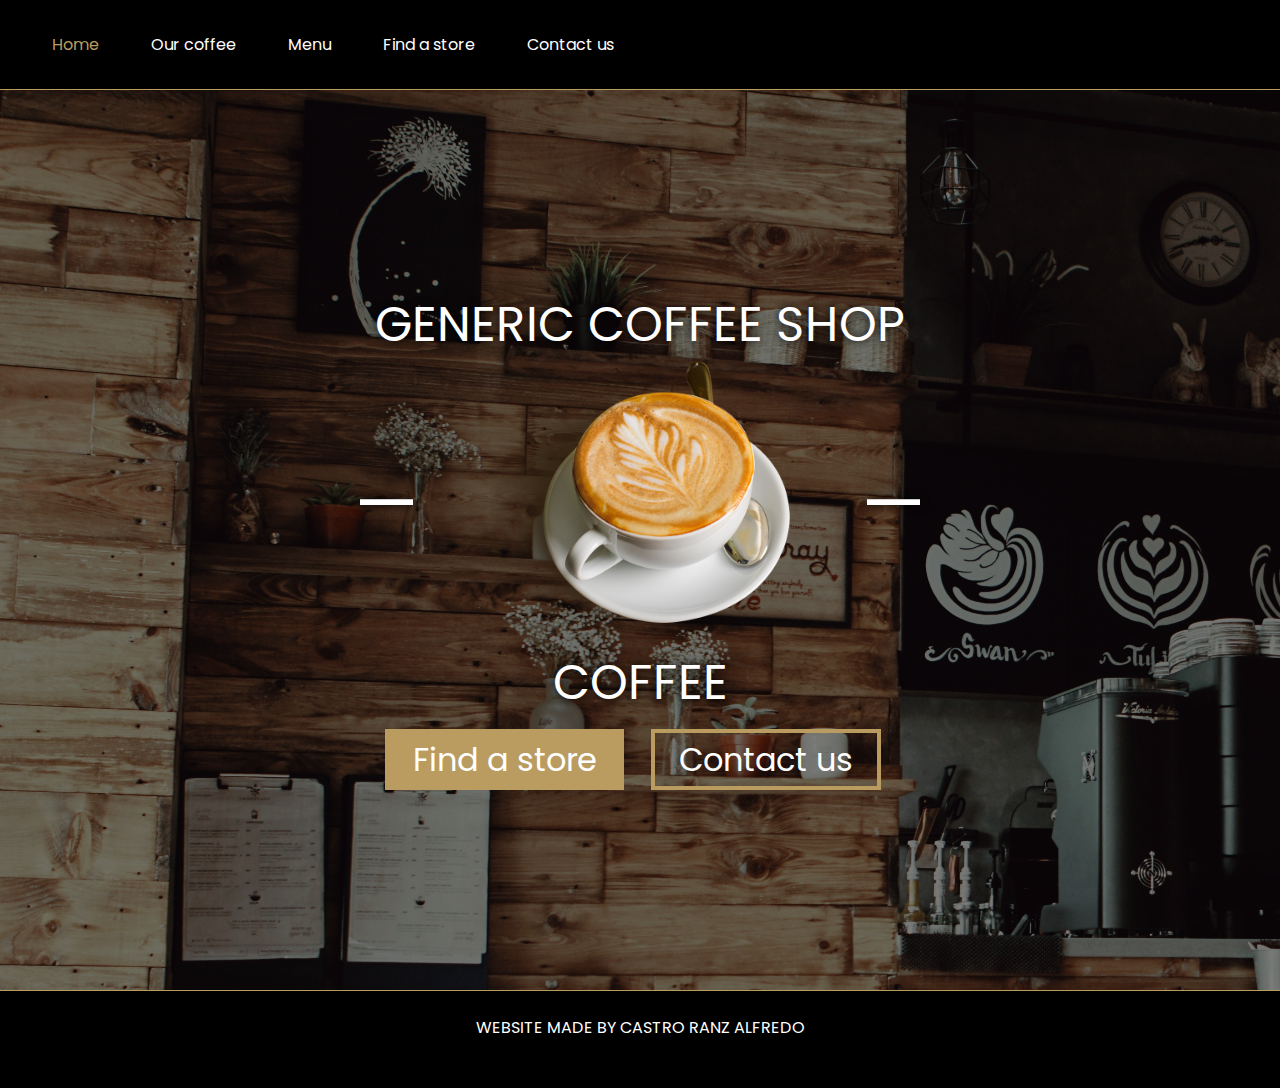
<file: index.html>
<!DOCTYPE html>
<html lang="en">
<head>
    <meta charset="UTF-8">
    <meta http-equiv="X-UA-Compatible" content="IE=edge">
    <meta name="viewport" content="width=device-width, initial-scale=1.0">
    <title>Generic Coffee Shop - Home</title>
    <link rel="stylesheet" href="https://use.fontawesome.com/releases/v5.15.3/css/all.css" integrity="sha384-SZXxX4whJ79/gErwcOYf+zWLeJdY/qpuqC4cAa9rOGUstPomtqpuNWT9wdPEn2fk" crossorigin="anonymous">
    
    <link rel="preconnect" href="https://fonts.googleapis.com">
    <link rel="preconnect" href="https://fonts.gstatic.com" crossorigin>
    <link href="https://fonts.googleapis.com/css2?family=PT+Serif&family=Poppins&display=swap" rel="stylesheet"> 
    <link href="https://fonts.googleapis.com/css2?family=Playfair+Display&display=swap" rel="stylesheet"> 
    
    <link rel="icon" type="image/x-icon" href="favicon.ico">
    <link rel="stylesheet" href="css/styles.css">
</head>
<body>
    <header id="header">
        <nav>
            <ul>
                <li><a href="index.html" class="active"><i class="fas fa-home"></i>&nbsp;Home</a></li>
                <li><a href="pages/our_coffee.html"><i class="fas fa-mug-hot"></i>&nbsp;Our coffee</a></li>
                <li><a href="pages/menu.html"><i class="fas fa-tags"></i>&nbsp;Menu</a></li>
                <li><a href="pages/find_a_store.html"><i class="fas fa-map-marker-alt"></i>&nbsp;Find a store</a></li>
                <li><a href="pages/contact_us.html"><i class="fas fa-phone"></i>&nbsp;Contact us</a></li>
            </ul>
        </nav>
    </header>
    <main id="welcome">
        <h1>GENERIC COFFEE SHOP</h1>
        <div class="coffee-icon">
            &mdash;<img src="img/cafecb6da8e7a3e77272b81127384dbfda4d.png" width="300" alt="">&mdash;
        </div>
        <p>COFFEE</p>
        <div>
            <a href="pages/find_a_store.html" class="button">Find a store</a>
            <a href="pages/contact_us.html" class="button button--secondary">Contact us</a>
        </div>
    </main>
    <footer id="footer">
        <p class="copyright">WEBSITE MADE BY CASTRO RANZ ALFREDO</p>
        <div class="footer-contact">
            <a href=""><i class="fas fa-envelope-square"></i></a>
            <a href=""><i class="fas fa-phone-square-alt"></i></a>
            <a href=""><i class="fab fa-facebook-square"></i></a>
            <a href=""><i class="fab fa-instagram-square"></i></a>
            <a href=""><i class="fab fa-twitter-square"></i></a>
        </div>
    </footer>
</body>
</html>
</file>
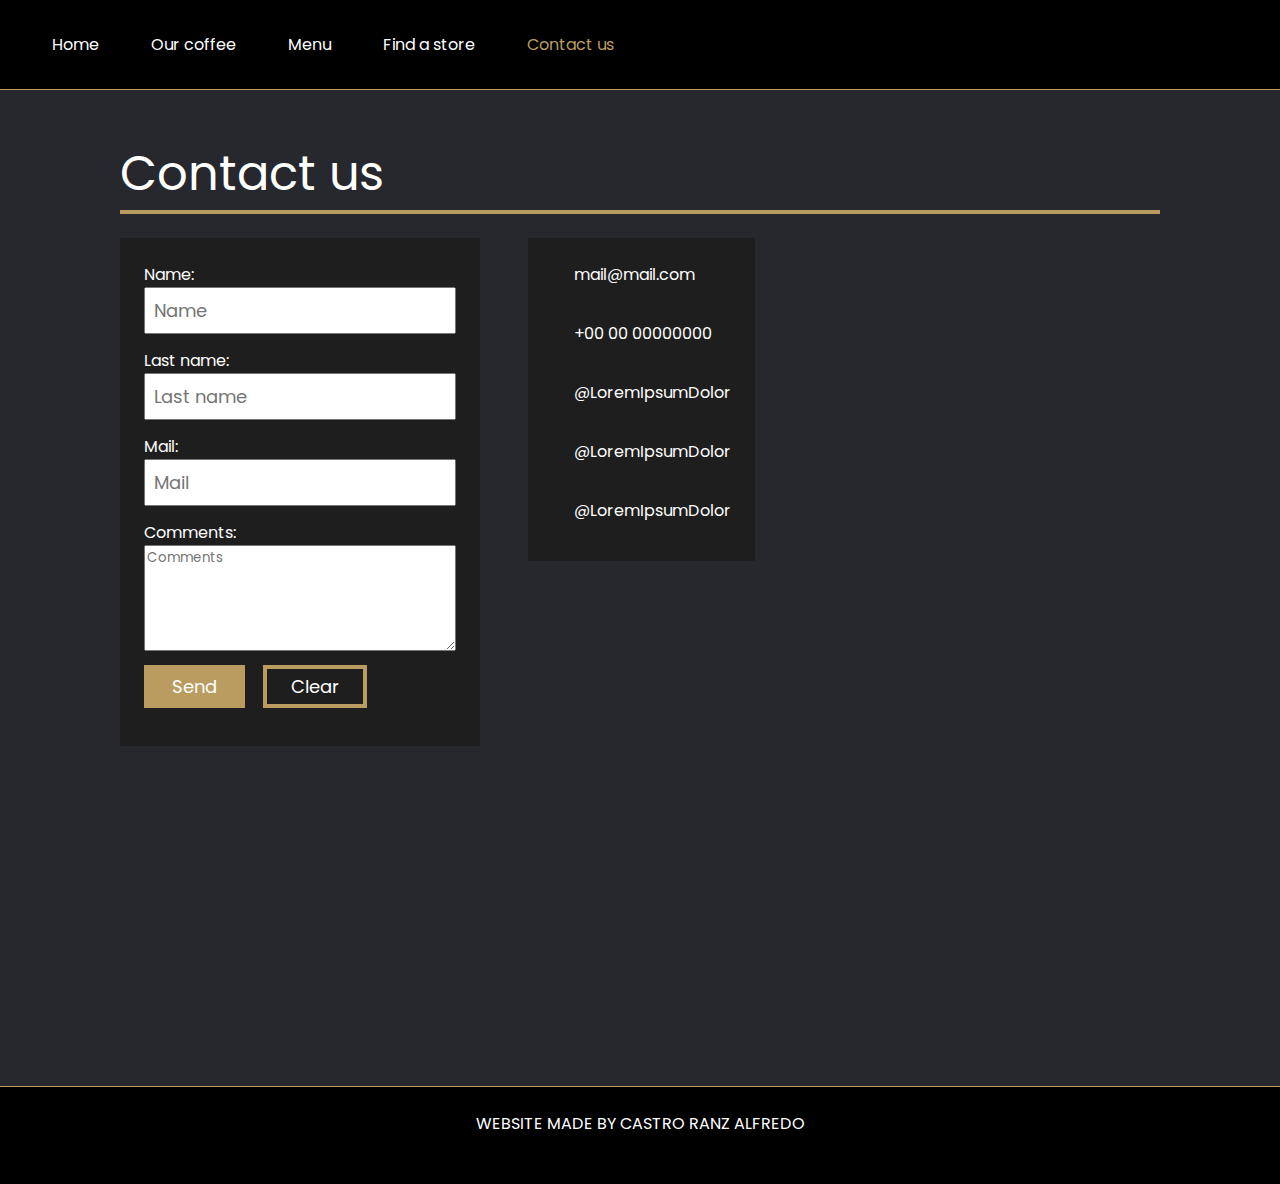
<file: pages/contact_us.html>
<!DOCTYPE html>
<html lang="en">
<head>
    <meta charset="UTF-8">
    <meta http-equiv="X-UA-Compatible" content="IE=edge">
    <meta name="viewport" content="width=device-width, initial-scale=1.0">
    <title>Generic Coffee Shop - Contact us</title>
    <link rel="stylesheet" href="https://use.fontawesome.com/releases/v5.15.3/css/all.css" integrity="sha384-SZXxX4whJ79/gErwcOYf+zWLeJdY/qpuqC4cAa9rOGUstPomtqpuNWT9wdPEn2fk" crossorigin="anonymous">
    
    <link rel="preconnect" href="https://fonts.googleapis.com">
    <link rel="preconnect" href="https://fonts.gstatic.com" crossorigin>
    <link href="https://fonts.googleapis.com/css2?family=PT+Serif&family=Poppins&display=swap" rel="stylesheet"> 
    <link href="https://fonts.googleapis.com/css2?family=Playfair+Display&display=swap" rel="stylesheet"> 

    <link rel="icon" type="image/x-icon" href="favicon.ico">
    <link rel="stylesheet" href="../css/styles.css">
</head>
<body>
    <header id="header">
        <nav>
            <ul>
                <li><a href="../index.html"><i class="fas fa-home"></i>&nbsp;Home</a></li>
                <li><a href="our_coffee.html"><i class="fas fa-mug-hot"></i>&nbsp;Our coffee</a></li>
                <li><a href="menu.html"><i class="fas fa-tags"></i>&nbsp;Menu</a></li>
                <li><a href="find_a_store.html"><i class="fas fa-map-marker-alt"></i>&nbsp;Find a store</a></li>
                <li><a href="contact_us.html" class="active"><i class="fas fa-phone"></i>&nbsp;Contact us</a></li>
            </ul>
        </nav>
    </header>
    <main id="contact-us">
        <h1 class="title">Contact us</h1>
        <div class="contact-boxes">
            <form class="gray-box contact-form">
                <label for="name">Name:</label>
                <input id="name" class="text-input" type="input" placeholder="Name">

                <label for="lastName">Last name:</label>
                <input id="lastName" class="text-input" type="input" placeholder="Last name">

                <label for="mail">Mail:</label>
                <input id="mail" class="text-input" type="input" placeholder="Mail">
                
                <label for="comments">Comments:</label>
                <textarea id="comments" rows="5" placeholder="Comments"></textarea>

                <div>
                    <input class="button button--small" type="submit" value="Send">
                    <input class="button button--secondary button--small" type="reset" value="Clear">
                </div>
            </form>

            <div class="gray-box contact-data">
                <a href=""><i class="fas fa-envelope-square"></i>&nbsp;mail@mail.com</a>
                <a href=""><i class="fas fa-phone-square-alt"></i>&nbsp;+00 00 00000000</a>
                <a href=""><i class="fab fa-facebook-square"></i>&nbsp;@LoremIpsumDolor</a>
                <a href=""><i class="fab fa-instagram-square"></i>&nbsp;@LoremIpsumDolor</a>
                <a href=""><i class="fab fa-twitter-square"></i>&nbsp;@LoremIpsumDolor</a>
            </div>
        </div>
    </main>
    <footer id="footer">
        <p class="copyright">WEBSITE MADE BY CASTRO RANZ ALFREDO</p>
        <div class="footer-contact">
            <a href=""><i class="fas fa-envelope-square"></i></a>
            <a href=""><i class="fas fa-phone-square-alt"></i></a>
            <a href=""><i class="fab fa-facebook-square"></i></a>
            <a href=""><i class="fab fa-instagram-square"></i></a>
            <a href=""><i class="fab fa-twitter-square"></i></a>
        </div>
    </footer>
</body>
</html>
</file>
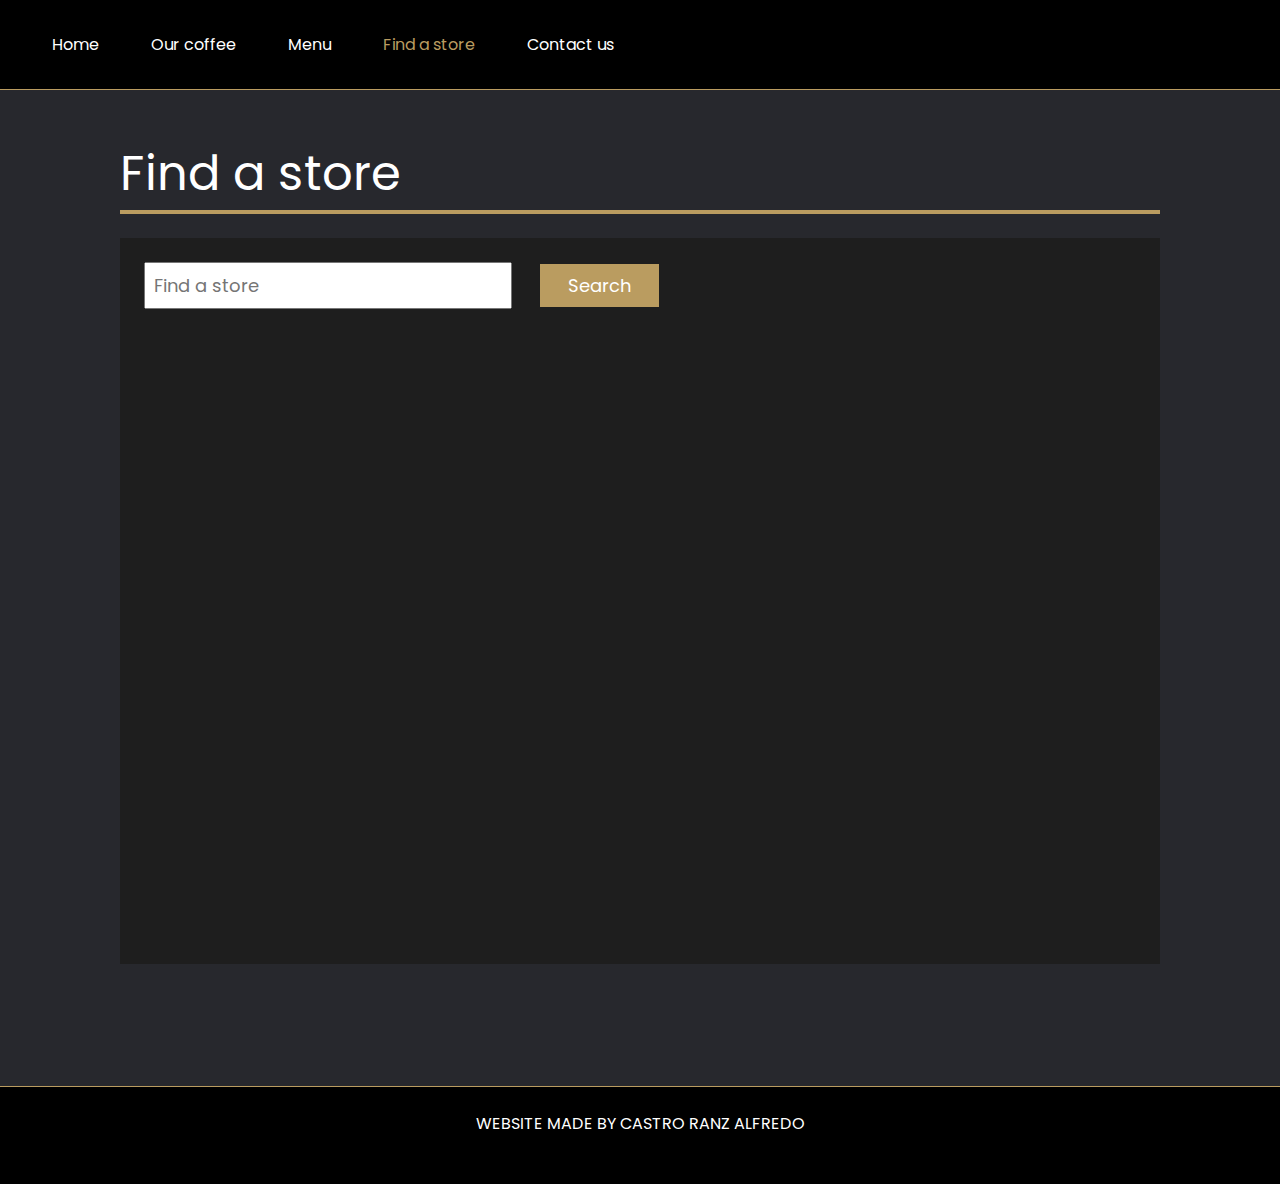
<file: pages/find_a_store.html>
<!DOCTYPE html>
<html lang="en">
<head>
    <meta charset="UTF-8">
    <meta http-equiv="X-UA-Compatible" content="IE=edge">
    <meta name="viewport" content="width=device-width, initial-scale=1.0">
    <title>Generic Coffee Shop - Find a store</title>
    <link rel="stylesheet" href="https://use.fontawesome.com/releases/v5.15.3/css/all.css" integrity="sha384-SZXxX4whJ79/gErwcOYf+zWLeJdY/qpuqC4cAa9rOGUstPomtqpuNWT9wdPEn2fk" crossorigin="anonymous">
    
    <link rel="preconnect" href="https://fonts.googleapis.com">
    <link rel="preconnect" href="https://fonts.gstatic.com" crossorigin>
    <link href="https://fonts.googleapis.com/css2?family=PT+Serif&family=Poppins&display=swap" rel="stylesheet"> 
    <link href="https://fonts.googleapis.com/css2?family=Playfair+Display&display=swap" rel="stylesheet"> 

    <link rel="icon" type="image/x-icon" href="favicon.ico">
    <link rel="stylesheet" href="../css/styles.css">
</head>
<body>
    <header id="header">
        <nav>
            <ul>
                <li><a href="../index.html"><i class="fas fa-home"></i>&nbsp;Home</a></li>
                <li><a href="our_coffee.html"><i class="fas fa-mug-hot"></i>&nbsp;Our coffee</a></li>
                <li><a href="menu.html"><i class="fas fa-tags"></i>&nbsp;Menu</a></li>
                <li><a href="find_a_store.html" class="active"><i class="fas fa-map-marker-alt"></i>&nbsp;Find a store</a></li>
                <li><a href="contact_us.html"><i class="fas fa-phone"></i>&nbsp;Contact us</a></li>
            </ul>
        </nav>
    </header>
    <main id="find-a-store">
        <h1 class="title">Find a store</h1>
        <div class="gray-box">
            <div class="searchbar">
                <input class="search-input" type="text"  placeholder="Find a store">
                <input class="button button--small" type="submit" value="Search">
            </div>
            <iframe src="https://www.google.com/maps/embed?pb=!1m18!1m12!1m3!1d88547.85459033411!2d-58.42872251858673!3d-34.601578302595776!2m3!1f0!2f0!3f0!3m2!1i1024!2i768!4f13.1!3m3!1m2!1s0x95bcca3b4ef90cbd%3A0xa0b3812e88e88e87!2sBuenos%20Aires%2C%20CABA!5e0!3m2!1ses-419!2sar!4v1642903109221!5m2!1ses-419!2sar" width="800" height="600" style="border:0;" allowfullscreen="" loading="lazy"></iframe>
        </div>
    </main>
    <footer id="footer">
        <p class="copyright">WEBSITE MADE BY CASTRO RANZ ALFREDO</p>
        <div class="footer-contact">
            <a href=""><i class="fas fa-envelope-square"></i></a>
            <a href=""><i class="fas fa-phone-square-alt"></i></a>
            <a href=""><i class="fab fa-facebook-square"></i></a>
            <a href=""><i class="fab fa-instagram-square"></i></a>
            <a href=""><i class="fab fa-twitter-square"></i></a>
        </div>
    </footer>
</body>
</html>
</file>
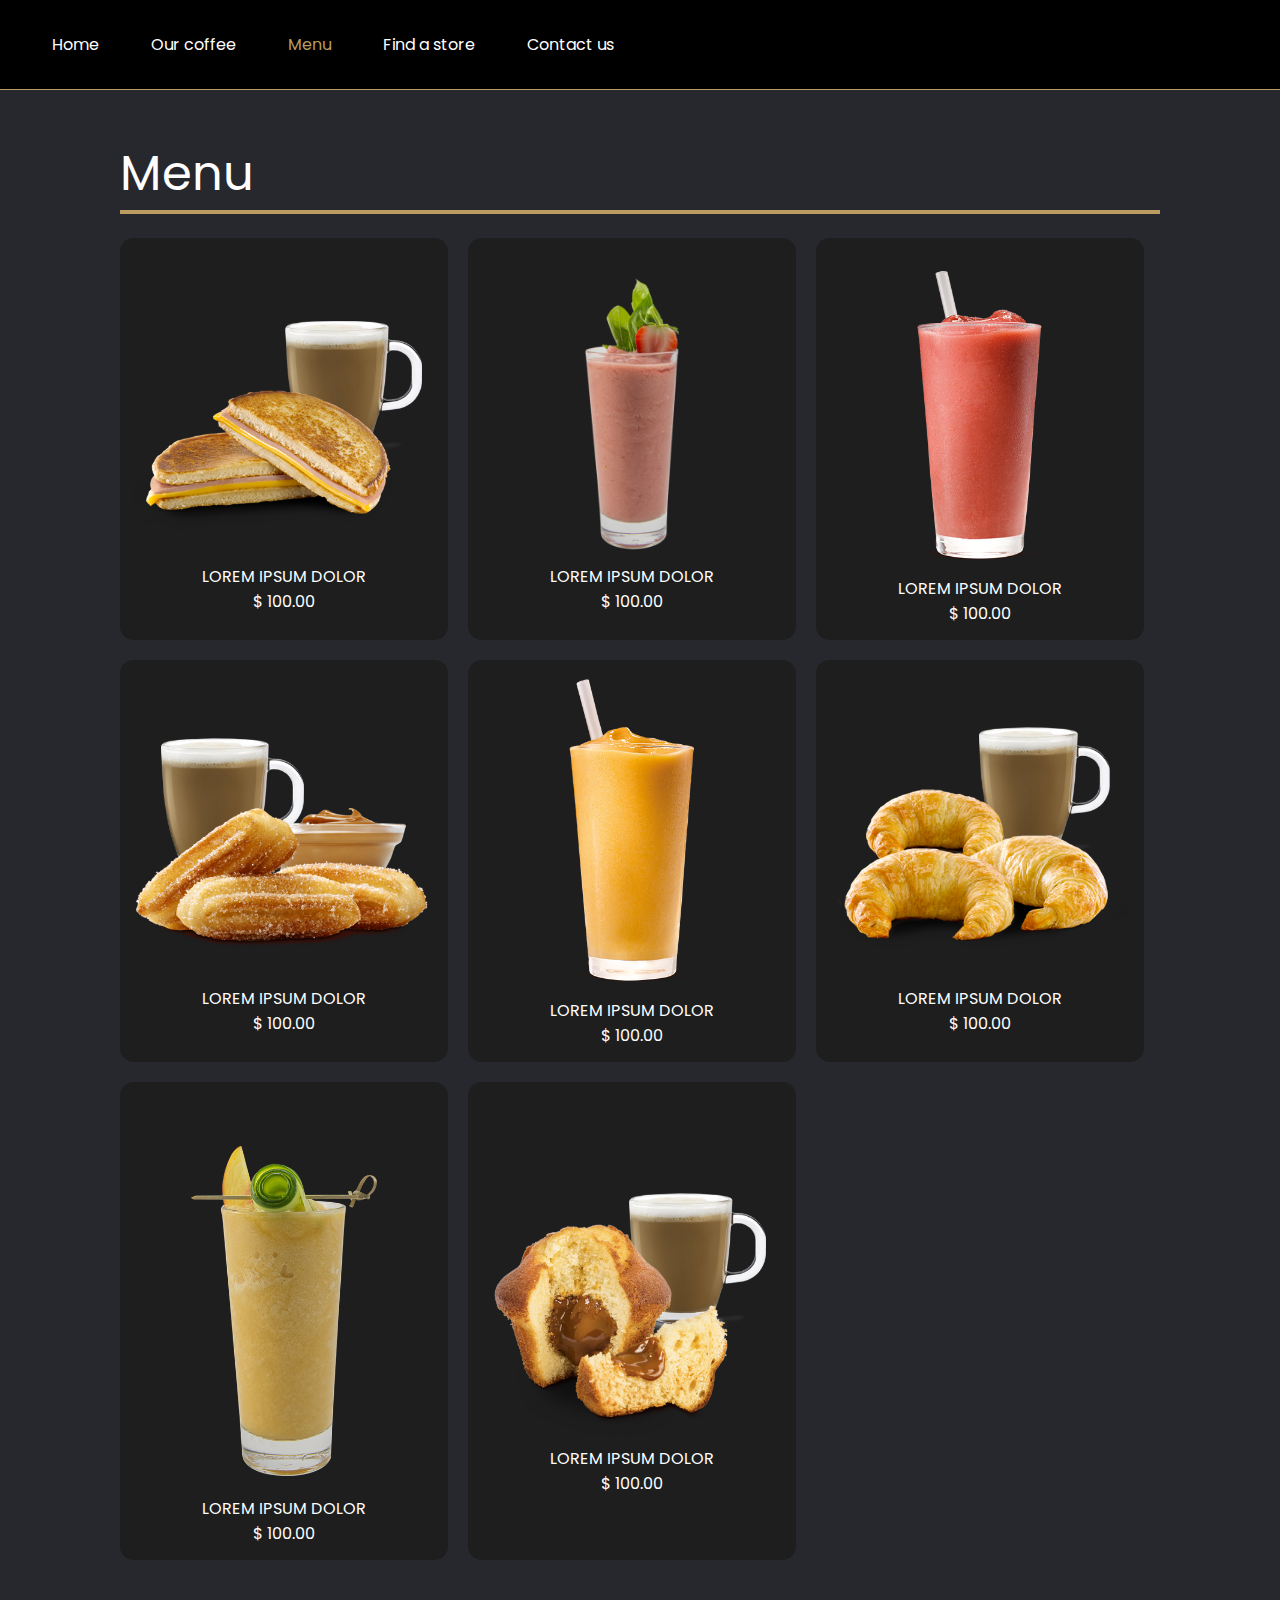
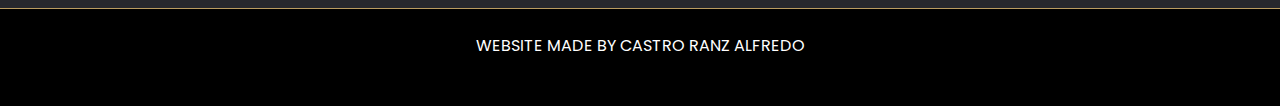
<file: pages/menu.html>
<!DOCTYPE html>
<html lang="en">
<head>
    <meta charset="UTF-8">
    <meta http-equiv="X-UA-Compatible" content="IE=edge">
    <meta name="viewport" content="width=device-width, initial-scale=1.0">
    <title>Generic Coffee Shop - Products</title>
    <link rel="stylesheet" href="https://use.fontawesome.com/releases/v5.15.3/css/all.css" integrity="sha384-SZXxX4whJ79/gErwcOYf+zWLeJdY/qpuqC4cAa9rOGUstPomtqpuNWT9wdPEn2fk" crossorigin="anonymous">
    
    <link rel="preconnect" href="https://fonts.googleapis.com">
    <link rel="preconnect" href="https://fonts.gstatic.com" crossorigin>
    <link href="https://fonts.googleapis.com/css2?family=PT+Serif&family=Poppins&display=swap" rel="stylesheet"> 
    <link href="https://fonts.googleapis.com/css2?family=Playfair+Display&display=swap" rel="stylesheet"> 

    <link rel="icon" type="image/x-icon" href="favicon.ico">
    <link rel="stylesheet" href="../css/styles.css">
</head>
<body>
    <header id="header">
        <nav>
            <ul>
                <li><a href="../index.html"><i class="fas fa-home"></i>&nbsp;Home</a></li>
                <li><a href="our_coffee.html"><i class="fas fa-mug-hot"></i>&nbsp;Our coffee</a></li>
                <li><a href="menu.html" class="active"><i class="fas fa-tags"></i>&nbsp;Menu</a></li>
                <li><a href="find_a_store.html"><i class="fas fa-map-marker-alt"></i>&nbsp;Find a store</a></li>
                <li><a href="contact_us.html"><i class="fas fa-phone"></i>&nbsp;Contact us</a></li>
            </ul>
        </nav>
    </header>
    <main id="products">
        <h1 class="title">Menu</h1>
        <div class="product-list">
            <div class="product-card">
                <img src="../img/products/2111561127-1633013751161.png" width="300" alt="">
                <p>LOREM IPSUM DOLOR</p>
                <p>$ 100.00</p>
            </div>
            
            <div class="product-card">
                <img src="../img/products/dec6d64a-e37a-4601-924e-d0602ae674f6-2_1.webp" width="300" alt="">
                <p>LOREM IPSUM DOLOR</p>
                <p>$ 100.00</p>
            </div>

            <div class="product-card">
                <img src="../img/products/BK_Web_SMOOTHIEFRESAYPLATANO_500X540px.png" width="300" alt="">
                <p>LOREM IPSUM DOLOR</p>
                <p>$ 100.00</p>
            </div>
    
            <div class="product-card">
                <img src="../img/products/2111561130-1633013804559.png" width="300" alt="">
                <p>LOREM IPSUM DOLOR</p>
                <p>$ 100.00</p>
            </div>

            <div class="product-card">
                <img src="../img/products/BK_Web_SMOOTHIEMANGOTROPICAL_500X540px.png" width="300" alt="">
                <p>LOREM IPSUM DOLOR</p>
                <p>$ 100.00</p>
            </div>
            
            <div class="product-card">
                <img src="../img/products/2111561125-1633013675897.png" width="300" alt="">
                <p>LOREM IPSUM DOLOR</p>
                <p>$ 100.00</p>
            </div>

            <div class="product-card">
                <img src="../img/products/4123efef-7d66-48f8-9542-ba6bc0a2b2cc-2.png" width="300" alt="">
                <p>LOREM IPSUM DOLOR</p>
                <p>$ 100.00</p>
            </div>

            <div class="product-card">
                <img src="../img/products/2111561126-1633013712826.png" width="300" alt="">
                <p>LOREM IPSUM DOLOR</p>
                <p>$ 100.00</p>
            </div>
        </div>
    </main>
    <footer id="footer">
        <p class="copyright">WEBSITE MADE BY CASTRO RANZ ALFREDO</p>
        <div class="footer-contact">
            <a href=""><i class="fas fa-envelope-square"></i></a>
            <a href=""><i class="fas fa-phone-square-alt"></i></a>
            <a href=""><i class="fab fa-facebook-square"></i></a>
            <a href=""><i class="fab fa-instagram-square"></i></a>
            <a href=""><i class="fab fa-twitter-square"></i></a>
        </div>
    </footer>
</body>
</html>
</file>
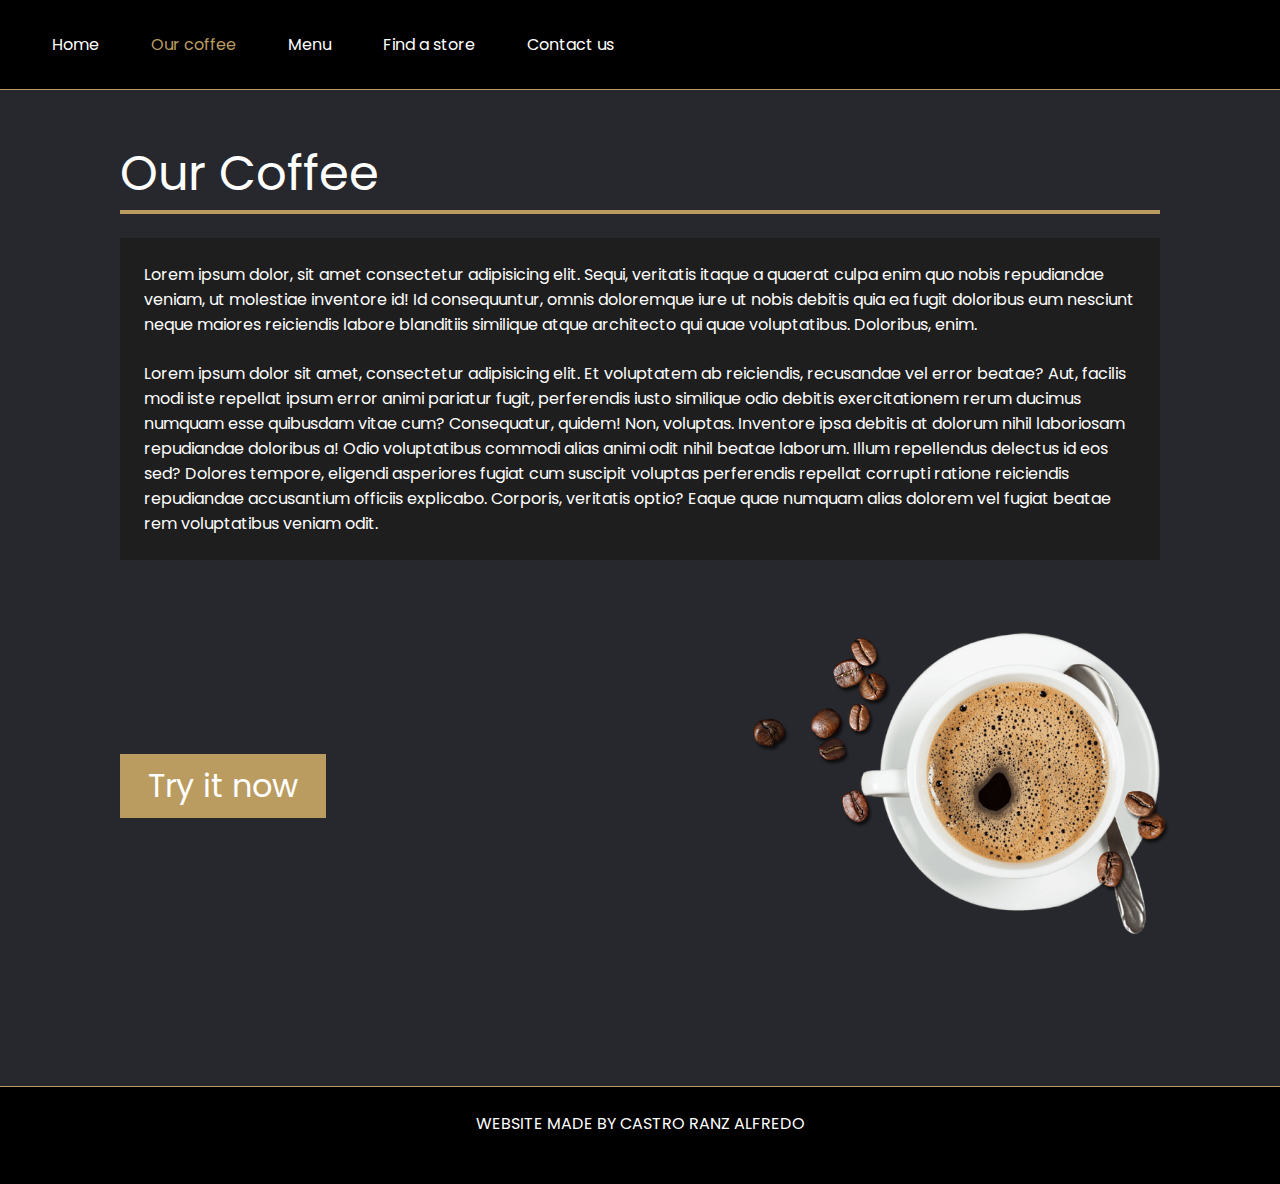
<file: pages/our_coffee.html>
<!DOCTYPE html>
<html lang="en">
<head>
    <meta charset="UTF-8">
    <meta http-equiv="X-UA-Compatible" content="IE=edge">
    <meta name="viewport" content="width=device-width, initial-scale=1.0">
    <title>Generic Coffee Shop - Our coffee</title>
    <link rel="stylesheet" href="https://use.fontawesome.com/releases/v5.15.3/css/all.css" integrity="sha384-SZXxX4whJ79/gErwcOYf+zWLeJdY/qpuqC4cAa9rOGUstPomtqpuNWT9wdPEn2fk" crossorigin="anonymous">
    
    <link rel="preconnect" href="https://fonts.googleapis.com">
    <link rel="preconnect" href="https://fonts.gstatic.com" crossorigin>
    <link href="https://fonts.googleapis.com/css2?family=PT+Serif&family=Poppins&display=swap" rel="stylesheet"> 
    <link href="https://fonts.googleapis.com/css2?family=Playfair+Display&display=swap" rel="stylesheet"> 
    
    <link rel="icon" type="image/x-icon" href="favicon.ico">
    <link rel="stylesheet" href="../css/styles.css">
</head>
<body>
    <header id="header">
        <nav>
            <ul>
                <li><a href="../index.html"><i class="fas fa-home"></i>&nbsp;Home</a></li>
                <li><a href="our_coffee.html" class="active"><i class="fas fa-mug-hot"></i>&nbsp;Our coffee</a></li>
                <li><a href="menu.html"><i class="fas fa-tags"></i>&nbsp;Menu</a></li>
                <li><a href="find_a_store.html"><i class="fas fa-map-marker-alt"></i>&nbsp;Find a store</a></li>
                <li><a href="contact_us.html"><i class="fas fa-phone"></i>&nbsp;Contact us</a></li>
            </ul>
        </nav>
    </header>
    <main id="our-coffee">
        <h1 class="title">Our Coffee</h1>
        <div class="gray-box coffee-information">
            <p>Lorem ipsum dolor, sit amet consectetur adipisicing elit. Sequi, veritatis itaque a quaerat culpa enim quo nobis repudiandae veniam, ut molestiae inventore id! Id consequuntur, omnis doloremque iure ut nobis debitis quia ea fugit doloribus eum nesciunt neque maiores reiciendis labore blanditiis similique atque architecto qui quae voluptatibus. Doloribus, enim.</p>
            <p>Lorem ipsum dolor sit amet, consectetur adipisicing elit. Et voluptatem ab reiciendis, recusandae vel error beatae? Aut, facilis modi iste repellat ipsum error animi pariatur fugit, perferendis iusto similique odio debitis exercitationem rerum ducimus numquam esse quibusdam vitae cum? Consequatur, quidem! Non, voluptas. Inventore ipsa debitis at dolorum nihil laboriosam repudiandae doloribus a! Odio voluptatibus commodi alias animi odit nihil beatae laborum. Illum repellendus delectus id eos sed? Dolores tempore, eligendi asperiores fugiat cum suscipit voluptas perferendis repellat corrupti ratione reiciendis repudiandae accusantium officiis explicabo. Corporis, veritatis optio? Eaque quae numquam alias dolorem vel fugiat beatae rem voluptatibus veniam odit.</p>
        </div>
        <div class="call-to-action">
            <a href="find_a_store.html" class="button">Try it now</a>
            <div>
                <img src="../img/toppng.com-coffee-top-view-png-svg-free-library-cup-of-coffee-top-view-537x540-min.png" width="300" alt="">        
                <img class="right-hover" src="../img/coffee_beans_PNG97317.png" alt="" width="425">
            </div>
        </div>
    </main>
    <footer id="footer">
        <p class="copyright">WEBSITE MADE BY CASTRO RANZ ALFREDO</p>
        <div class="footer-contact">
            <a href=""><i class="fas fa-envelope-square"></i></a>
            <a href=""><i class="fas fa-phone-square-alt"></i></a>
            <a href=""><i class="fab fa-facebook-square"></i></a>
            <a href=""><i class="fab fa-instagram-square"></i></a>
            <a href=""><i class="fab fa-twitter-square"></i></a>
        </div>
    </footer>
</body>
</html>
</file>
<file: css/styles.css>
* {
    margin: 0;
    color: #ffffff;
    font-family: 'Poppins', sans-serif;
}

body {
    background-color: #27282d;

}

main {
    min-height: 100vh;
}

a {
    text-decoration: none;
}

textarea {
    color: black;
    margin-bottom: 14px;
}

.title {
    font-weight: normal;
    border-bottom: 4px solid #ba9c60;
    font-size: 48px;
    margin-bottom: 24px;
}

.right-hover {
    position: absolute;
    right: 110px;
}

.gray-box {
    background-color: #1e1e1e;
    padding: 24px;
}

/* BUTTONS */

.button {
    cursor: pointer;
    z-index: 3;
    text-shadow: initial;
    font-size: 32px;
    padding: 4px 24px;
    background-color: #ba9c60;
    border: 4px solid #ba9c60;
    margin-right: 14px;
}

.button--secondary {
    background-color: unset;
}

.button--small {
    font-size: 18px;
}

.button:hover {
    filter: grayscale();
}

.active {
    color: #ba9c60;
}

.active i {
    color: #ba9c60;
}

.text-input {
    padding: 8px;
    color: black;
    font-size: 18px;
}

/* HEADER */

#header {
    width: 100%;
    background-color: #000000;
    border-bottom: 1px solid #ba9c60;
}

#header nav ul {
    display: flex;
    list-style: none;
    padding: 24px;
    flex-wrap: wrap;
}

#header nav ul li {
    margin: 8px 0;
}

#header nav ul li a {
    margin: 0 24px;
}

#header nav ul li a:hover {
    color: #ba9c60;
}

#header nav ul li a:hover i {
    color: #ba9c60;
}

/* WELCOME */

#welcome {
    display: flex;
    justify-content: center;
    align-items: center;
    flex-direction: column;
    background-image: url("../img/coffeeshop2.jpg");
    font-size: 48px;
    text-shadow: 0 0 10px black;
}

#welcome h1 {
    font-size: 48px;
    font-weight: normal;
}

#welcome .coffee-icon {
    display: flex;
    align-items: center;
    font-size: 72px;
}

#welcome .coffee-icon img {
    margin: 0 72px;
}

/* OUR COFFEE */

#our-coffee {
    padding: 48px 120px;
}

#our-coffee .coffee-information p:first-child {
    margin-bottom: 24px;
}

#our-coffee .call-to-action {
    margin-top: 72px;
    display: flex;
    justify-content: space-between;
    align-items: center;
}

/* PRODUCTS */

#products {
    padding: 48px 120px;
}

#products .product-list {
    display: flex;
    flex-wrap: wrap;
    column-gap: 20px;
    row-gap: 20px;
}

#products .product-list .product-card {
    padding: 14px;
    background-color: #1e1e1e;
    display: flex;
    flex-direction: column;
    justify-content: center;
    align-items: center;
    border-radius: 14px;
}

/* FIND A STORE */

#find-a-store {
    padding: 48px 120px;
}

#find-a-store .searchbar {
    margin-bottom: 24px;
}

#find-a-store .searchbar .search-input {
    margin-right: 24px;
    padding: 8px;
    color: black;
    font-size: 18px;
}

/* CONTACT US */

#contact-us {
    padding: 48px 120px;
}

#contact-us .contact-boxes {
    display: flex;
}

#contact-us .contact-boxes .contact-form {
    display: flex;
    color: black;
    flex-direction: column;
    width: 30%;
    margin-right: 48px;
}

#contact-us .contact-boxes .contact-form input {
    margin-bottom: 14px;
}

#contact-us .contact-boxes .contact-data {
    display: flex;
    flex-direction: column;
    row-gap: 20px;
    justify-content: center;
    height: fit-content;
}

#contact-us .contact-boxes .contact-data  a {
    display: flex;
    align-items: center;
    margin-bottom: 14px;
}

#contact-us .contact-boxes .contact-data  a:hover {
    filter: grayscale();
}

#contact-us .contact-boxes .contact-data  i {
    margin-right: 18px;
    font-size: 48px;
    color: #ba9c60;
}

/* FOOTER */

#footer {
    padding: 24px 0;
    display: flex;
    flex-direction: column;
    align-items: center;
    border-top: 1px solid #ba9c60;
    background-color: black;
}

#footer .copyright {
    margin-bottom: 24px;
}

#footer .footer-contact {
    display: flex;
    width: 20%;
    justify-content: space-around;
}

#footer .footer-contact a {
    font-size: 48px;
    margin-left: 8px;
}

#footer .footer-contact a:hover {
    filter: grayscale();
}

#footer .footer-contact a i {
    color: #ba9c60;
}

@media only screen and (max-width: 1024px) {
    #our-coffee .call-to-action {
        flex-direction: column;
    }

    #our-coffee .call-to-action a {
        margin-bottom: 48px;
        width: 80%;
    }

    #our-coffee .call-to-action .right-hover {
        display: none;
    }

    #contact-us .contact-boxes {
        flex-direction: column;
        row-gap: 20px;
    }

    #contact-us .contact-boxes .contact-form {
        width: initial;
        margin-right: 0;
    }
}

@media only screen and (max-width: 480px) {
    #header nav ul {
        flex-direction: column;
        font-size: 24px;
    }

    #header nav ul li {
        margin-bottom: 12px;
    }

    #header nav ul li a i {
        display: none;
    }

    #welcome {
        justify-content: space-evenly;
    }

    #welcome h1 {
        margin-left: 32px;
    }

    #welcome .coffee-icon {
        width: 100%;
        font-size: 0;
    }

    #welcome .coffee-icon img {
        margin: 0;
    }

    #welcome p {
        display: none;
    }

    #welcome div:last-child {
        row-gap: 20px;
        align-content: flex-start;
        flex-direction: column;
        margin-left: 32px;
    }

    #our-coffee {
        padding: 24px;
    }

    #products {
        padding: 24px;
    }

    #find-a-store {
        padding: 24px;
    }

    #contact-us {
        padding: 24px;
    }
}
</file>
